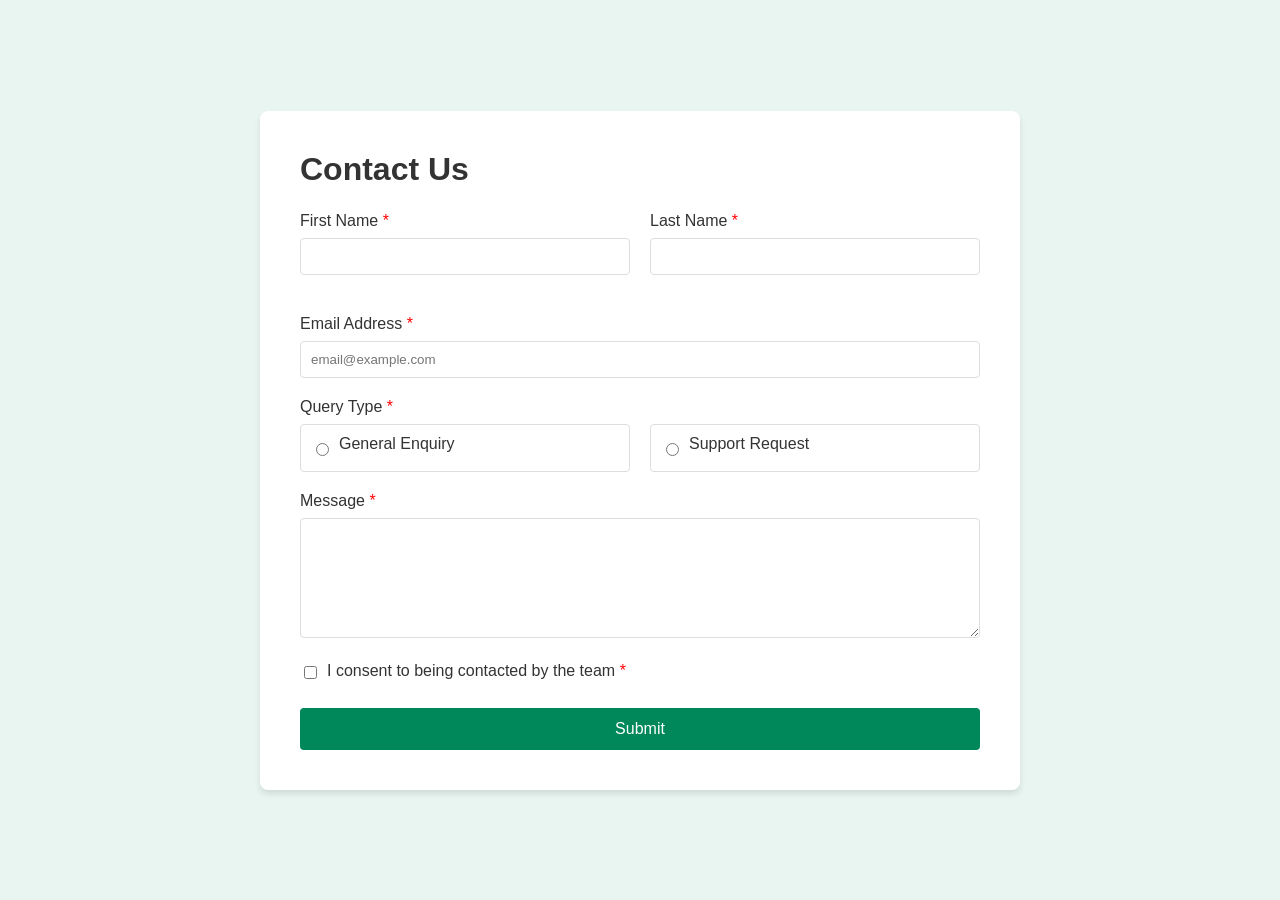
<file: index.html>
<!DOCTYPE html>
<html lang="en">
<head>
    <meta charset="UTF-8">
    <meta name="viewport" content="width=device-width, initial-scale=1.0">
    <title>Contact Us</title>
    <link rel="stylesheet" href="style.css">
</head>
<body>
    <div class="container">
        <div class="card">
            <h1>Contact Us</h1>
            <form id="contactForm" novalidate>
                <div class="form-row">
                    <div class="form-group">
                        <label for="firstName">First Name <span class="required">*</span></label>
                        <input type="text" id="firstName" name="firstName">
                        <div class="error-message">This field is required</div>
                    </div>
                    <div class="form-group">
                        <label for="lastName">Last Name <span class="required">*</span></label>
                        <input type="text" id="lastName" name="lastName">
                        <div class="error-message">This field is required</div>
                    </div>
                </div>
                <div class="form-group">
                    <label for="email">Email Address <span class="required">*</span></label>
                    <input type="email" id="email" name="email" placeholder="email@example.com">
                    <div class="error-message">Please enter a valid email address</div>
                </div>
                <div class="form-group">
                    <label>Query Type <span class="required">*</span></label>
                    <div class="radio-group">
                        <div class="radio-option">
                            <input type="radio" id="general" name="queryType" value="general">
                            <label for="general">General Enquiry</label>
                        </div>
                        <div class="radio-option">
                            <input type="radio" id="support" name="queryType" value="support">
                            <label for="support">Support Request</label>
                        </div>
                    </div>
                    <div class="error-message">Please select a query type</div>
                </div>
                <div class="form-group">
                    <label for="message">Message <span class="required">*</span></label>
                    <textarea id="message" name="message"></textarea>
                    <div class="error-message">This field is required</div>
                </div>
                <div class="form-group checkbox-group">
                    <input type="checkbox" id="consent" name="consent">
                    <label for="consent">I consent to being contacted by the team <span class="required">*</span></label>
                    <div class="error-message">To submit this form, please consent to being contacted</div>
                </div>
                <button type="submit">Submit</button>
            </form>
        </div>
    </div>
    <script src="script.js"></script>
</body>
</html>
</file>
<file: style.css>
body {
    font-family: Arial, sans-serif;
    margin: 0;
    padding: 0;
    background-color: #e8f5f0;
    display: flex;
    justify-content: center;
    align-items: center;
    min-height: 100vh;
}

.container {
    width: 100%;
    max-width: 800px;
    padding: 20px;
    box-sizing: border-box;
}

.card {
    background-color: white;
    border-radius: 8px;
    padding: 40px;
    box-shadow: 0 4px 6px rgba(0, 0, 0, 0.1);
}

h1 {
    margin-top: 0;
    margin-bottom: 24px;
    color: #333;
}

.form-row {
    display: flex;
    gap: 20px;
    margin-bottom: 20px;
}

.form-group {
    margin-bottom: 20px;
    flex: 1;
    position: relative;
}

label {
    display: block;
    margin-bottom: 8px;
    font-weight: 500;
    color: #333;
}

input[type="text"],
input[type="email"],
textarea {
    width: 100%;
    padding: 10px;
    border: 1px solid #ddd;
    border-radius: 4px;
    box-sizing: border-box;
}

input.error,
textarea.error {
    border-color: #ff0000;
}

textarea {
    height: 120px;
    resize: vertical;
}

.radio-group {
    display: flex;
    gap: 20px;
}

.radio-option {
    display: flex;
    align-items: center;
    padding: 10px;
    border: 1px solid #ddd;
    border-radius: 4px;
    flex: 1;
}

.radio-option input[type="radio"] {
    margin-right: 10px;
}

.checkbox-group {
    display: flex;
    align-items: flex-start;
}

.checkbox-group input[type="checkbox"] {
    margin-right: 10px;
    margin-top: 4px;
}

.required {
    color: #ff0000;
}

.error-message {
    color: #ff0000;
    font-size: 14px;
    margin-top: 4px;
    display: none;
}

.error-message.visible {
    display: block;
}

button {
    background-color: #00875a;
    color: white;
    border: none;
    padding: 12px 20px;
    border-radius: 4px;
    cursor: pointer;
    width: 100%;
    font-size: 16px;
}

button:hover {
    background-color: #006c48;
}

@media (max-width: 600px) {
    .form-row {
        flex-direction: column;
    }

    .radio-group {
        flex-direction: column;
    }

    .card {
        padding: 20px;
    }
}
</file>
